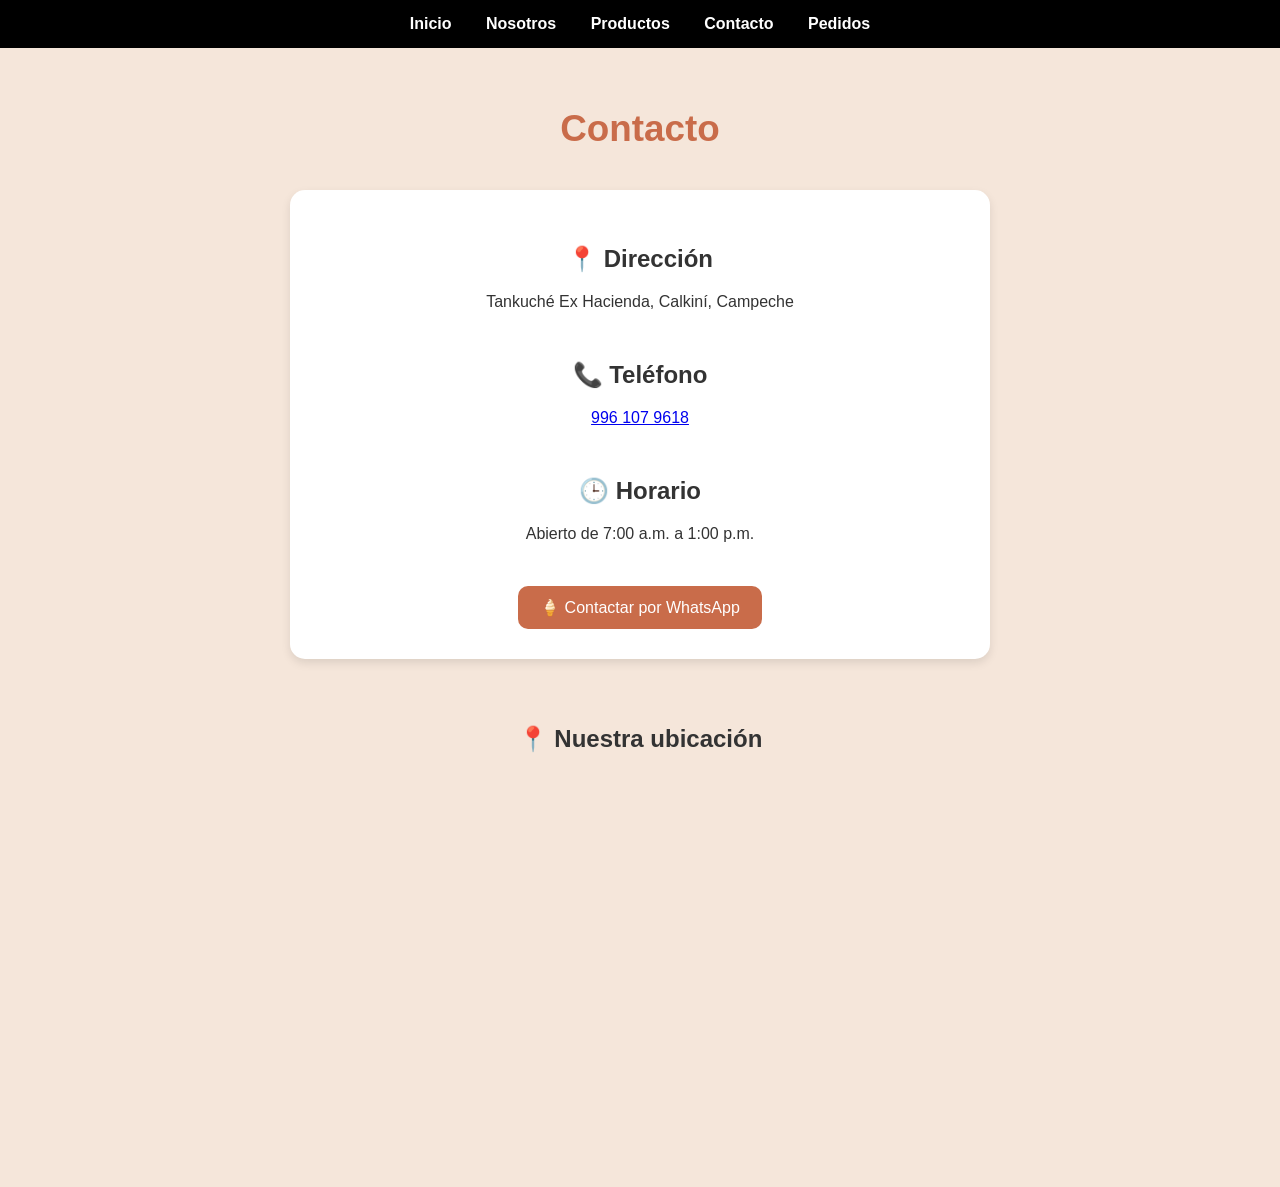
<file: paginas/contactos.html>
<!DOCTYPE html>
<html lang="es">

<head>

<meta charset="UTF-8">
<meta name="viewport" content="width=device-width, initial-scale=1.0">

<title>Contacto | Paletería Glark</title>

<link rel="stylesheet" href="../css/estilos.css">

</head>

<body>

<nav>

<a href="../index.html">Inicio</a>
<a href="../paginas/nosotros.html">Nosotros</a>
<a href="../paginas/productos.html">Productos</a>
<a href="../paginas/contactos.html">Contacto</a>
<a href="../paginas/pedidos.html">Pedidos</a>

</nav>

<section id="contacto">

<h2>Contacto</h2>

<div class="card" style="padding:25px; max-width:700px; margin:auto; text-align:center;">

<h3>📍 Dirección</h3>

<p>
Tankuché Ex Hacienda, Calkiní, Campeche
</p>

<h3>📞 Teléfono</h3>

<p>
<a href="tel:9961079618">
996 107 9618
</a>
</p>

<h3>🕒 Horario</h3>

<p>
Abierto de 7:00 a.m. a 1:00 p.m.
</p>

<br>

<button onclick="openWhatsApp()">
🍦 Contactar por WhatsApp
</button>

</div>

<br><br>

<h3 style="text-align:center;">
📍 Nuestra ubicación
</h3>

<iframe
src="https://www.google.com/maps?q=Tankuche,+Calkini,+Campeche&output=embed"
width="100%"
height="350"
style="border:0; border-radius:15px;"
allowfullscreen=""
loading="lazy">
</iframe>

</section>

<script>

function openWhatsApp(){

    let mensaje =
    "Hola, quiero información sobre Paletería Glark 🍦";

    let numero =
    "529961079618";

    let url =
    `https://wa.me/${numero}?text=${encodeURIComponent(mensaje)}`;

    window.open(url, "_blank");

}

</script>

</body>

</html>
</file>
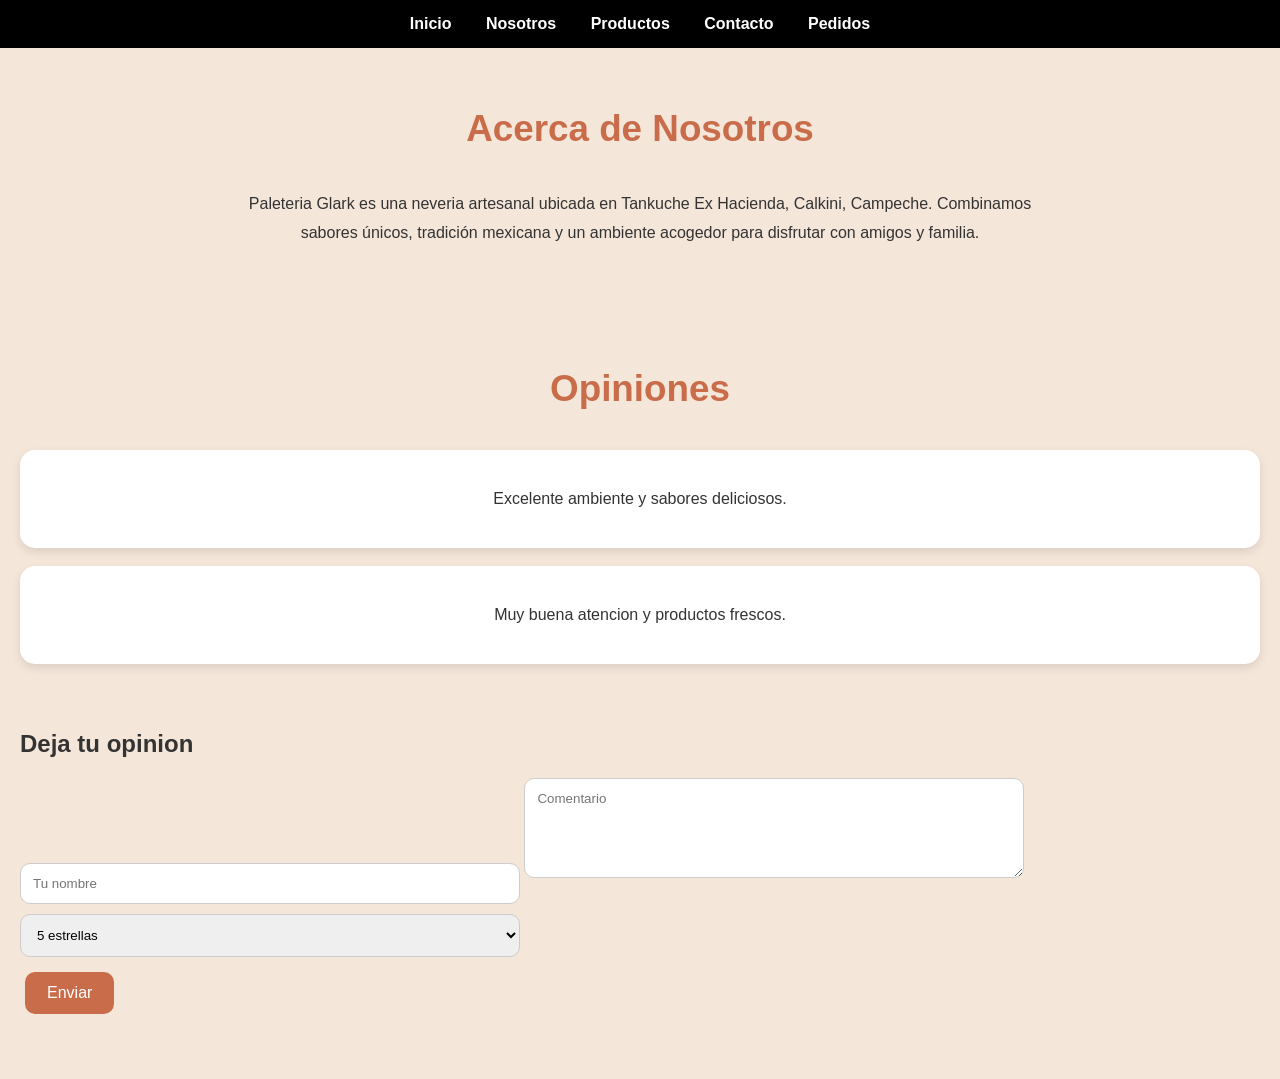
<file: paginas/nosotros.html>
<!DOCTYPE html>
<html lang="es">
<head>
<meta charset="UTF-8">
<meta name="viewport" content="width=device-width, initial-scale=1.0">

<title>Nosotros | Paletería Glark</title>

<link rel="stylesheet" href="../css/estilos.css">
</head>

<body>

<nav>
<a href="../index.html">Inicio</a>
<a href="../paginas/nosotros.html">Nosotros</a>
<a href="../paginas/productos.html">Productos</a>
<a href="../paginas/contactos.html">Contacto</a>
<a href="../paginas/pedidos.html">Pedidos</a>
</nav>

<section>

<h2>Acerca de Nosotros</h2>

<p style="text-align:center; max-width:800px; margin:auto; line-height:1.8;">

Paleteria Glark es una neveria artesanal ubicada en
Tankuche Ex Hacienda, Calkini, Campeche.

Combinamos sabores únicos, tradición mexicana y un ambiente acogedor para disfrutar con amigos y familia.

</p>

</section>

<section>

<h2>Opiniones</h2>

<div class="card" style="padding:20px;">
<p class="rating"></p>
<p>Excelente ambiente y sabores deliciosos.</p>
</div>

<br>

<div class="card" style="padding:20px;">
<p class="rating"></p>
<p>Muy buena atencion y productos frescos.</p>
</div>

<br><br>

<h3>Deja tu opinion</h3>

<input id="name" placeholder="Tu nombre">

<textarea id="comment" placeholder="Comentario"></textarea>

<select id="rating">

<option value="5">5 estrellas</option>
<option value="4">4 estrellas</option>
<option value="3">3 estrellas</option>
<option value="2">2 estrellas</option>
<option value="1">1 estrella</option>

</select>

<br>

<button onclick="addReview()">
Enviar
</button>

<div id="reviews"></div>

</section>
<script>

function addReview(){

    let name =
    document.getElementById("name").value;

    let comment =
    document.getElementById("comment").value;

    let rating =
    document.getElementById("rating").value;

    let reviews =
    document.getElementById("reviews");

    if(name === "" || comment === ""){

        alert("Completa todos los campos");
        return;

    }

    let stars = "";

    for(let i = 0; i < rating; i++){

        stars += "⭐";

    }

    reviews.innerHTML += `

    <div class="card" style="padding:20px; margin-top:20px;">

    <p class="rating">${stars}</p>

    <h4>${name}</h4>

    <p>${comment}</p>

    </div>

    `;

    document.getElementById("name").value = "";
    document.getElementById("comment").value = "";
    document.getElementById("rating").value = "5";

}

</script>


</body>
</html>
</file>
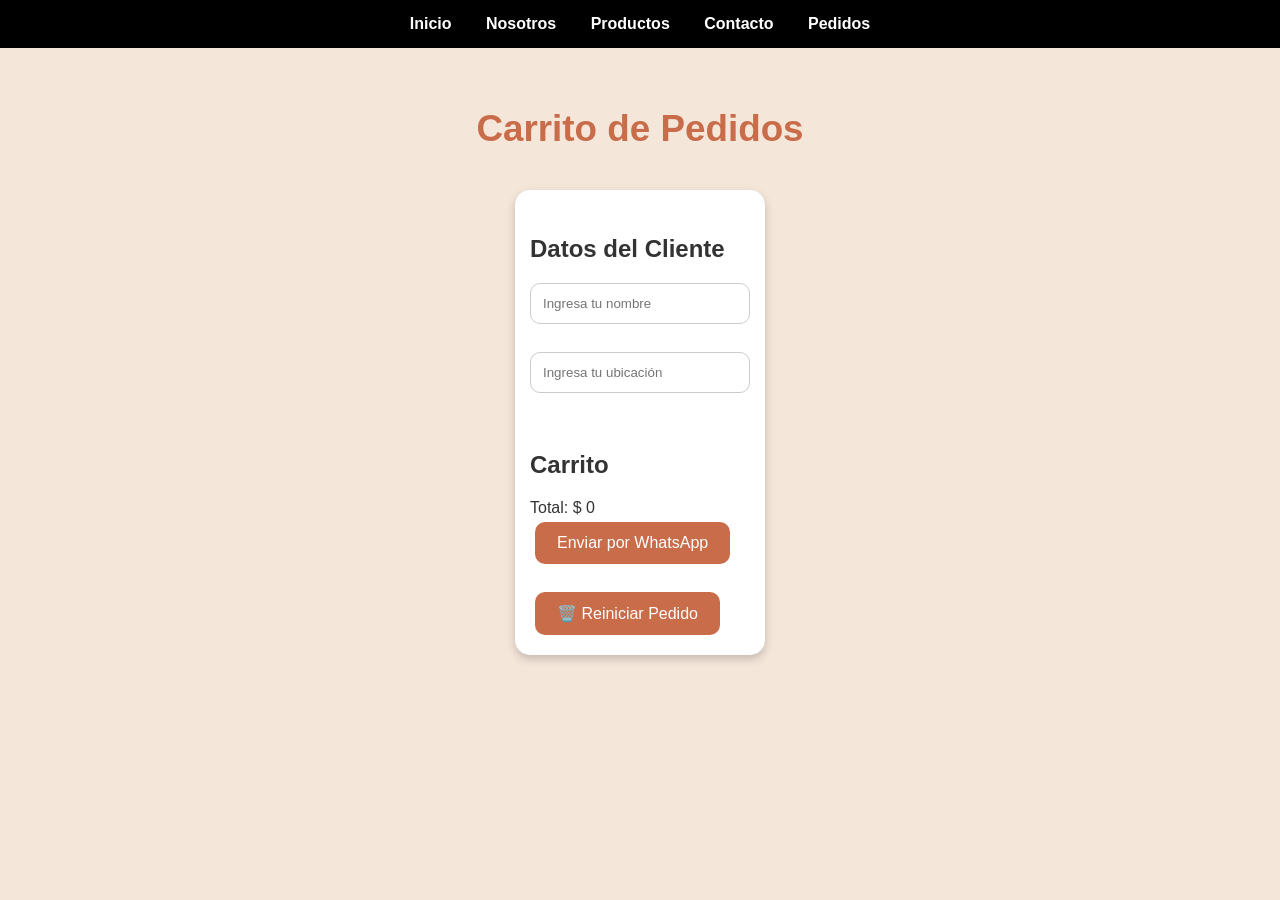
<file: paginas/pedidos.html>
<!DOCTYPE html>
<html lang="es">

<head>
    <meta charset="UTF-8">
    <meta name="viewport" content="width=device-width, initial-scale=1.0">

    <title>Pedidos | Paletería Glark</title>

    <link rel="stylesheet" href="../css/estilos.css">
</head>

<body>

    <nav>
        <a href="../index.html">Inicio</a>
        <a href="../paginas/nosotros.html">Nosotros</a>
        <a href="../paginas/productos.html">Productos</a>
        <a href="../paginas/contactos.html">Contacto</a>
        <a href="../paginas/pedidos.html">Pedidos</a>
    </nav>

    <section>

        <h2>Carrito de Pedidos</h2>

        <div class="cart">

            <h3>Datos del Cliente</h3>

            <input 
                type="text" 
                id="nombre" 
                placeholder="Ingresa tu nombre"
            >

            <br><br>

            <input 
                type="text" 
                id="ubicacion" 
                placeholder="Ingresa tu ubicación"
            >

            <br><br>

            <h3>Carrito</h3>

            <ul id="cart-items"></ul>

            <p>
                Total: $
                <span id="cart-total">0</span>
            </p>

            <button onclick="sendWhatsAppOrder()">
                Enviar por WhatsApp
            </button>

<br><br>

<button onclick="resetCart()">
🗑️ Reiniciar Pedido
</button>

    </section>
        </div>
		



<script>

let cart = JSON.parse(localStorage.getItem("cart")) || [];

function updateCart(){

    let cartItems =
    document.getElementById("cart-items");

    let total =
    document.getElementById("cart-total");

    cartItems.innerHTML = "";

    let totalPrice = 0;

    cart.forEach(item => {

        cartItems.innerHTML += `
        <li>
        ${item.product} - $${item.price}
        </li>
        `;

        totalPrice += item.price;

    });

    total.textContent = totalPrice;

}

function sendWhatsAppOrder(){

    if(cart.length === 0){

        alert("El carrito está vacío");
        return;

    }

    let nombre =
    document.getElementById("nombre").value;

    let ubicacion =
    document.getElementById("ubicacion").value;

    if(nombre === "" || ubicacion === ""){

        alert("Completa tu nombre y ubicación");
        return;

    }

    let message =
    "🍦 Hola, quiero pedir:%0A%0A";

    message +=
    `👤 Nombre: ${nombre}%0A`;

    message +=
    `📍 Ubicación: ${ubicacion}%0A%0A`;

    let total = 0;

    cart.forEach(item => {

        message +=
        `• ${item.product} - $${item.price}%0A`;

        total += item.price;

    });

    message +=
    `%0A💰 Total: $${total}`;

    window.open(
    `https://wa.me/529961079618?text=${message}`,
    "_blank"
    );

}

updateCart();

</script>

<script>

function resetCart(){

    localStorage.removeItem("cart");

    cart = [];

    updateCart();

    alert("El pedido fue reiniciado");

}

</script>

</body>

</html>
</file>
<file: css/estilos.css>
:root{
  --primary:#c96c4a;
  --secondary:#f5e6da;
  --dark:#1c1c1c;
  --light:#ffffff;
}

*{
  margin:0;
  padding:0;
  box-sizing:border-box;
}

body{
  font-family:'Poppins', sans-serif;
  background:var(--secondary);
  color:#333;
  transition:0.3s;
}

body.dark{
  background:#1c1c1c;
  color:white;
}

nav{
  background:black;
  padding:15px;
  text-align:center;
}

nav a{
  color:white;
  text-decoration:none;
  margin:0 15px;
  font-weight:bold;
}

header{
  background:
  linear-gradient(rgba(0,0,0,.5),rgba(0,0,0,.5)),
  url('../imagenes/logo.jpeg');

  background-size:cover;
  background-position:center;
  color:white;
  text-align:center;
  padding:120px 20px;
}

header h1{
  font-family:'Playfair Display', serif;
  font-size:4rem;
  margin-bottom:10px;
}

header p{
  font-size:1.2rem;
  margin-bottom:15px;
}

.rating{
  color:gold;
  font-size:1.2rem;
}

button{
  background:var(--primary);
  color:white;
  border:none;
  padding:12px 22px;
  border-radius:10px;
  cursor:pointer;
  margin:5px;
  font-size:1rem;
  transition:0.3s;
}

button:hover{
  transform:scale(1.05);
  opacity:0.9;
}

.toggle{
  position:fixed;
  top:15px;
  right:15px;
  z-index:1000;
}

section{
  padding:60px 20px;
}

h2{
  text-align:center;
  margin-bottom:40px;
  font-size:2.3rem;
  color:var(--primary);
}

h3{
  margin:30px 0 20px;
  font-size:1.5rem;
}

.cards{
  display:grid;
  grid-template-columns:repeat(auto-fit,minmax(250px,1fr));
  gap:25px;
}

.card{
  background:white;
  border-radius:15px;
  overflow:hidden;
  box-shadow:0 4px 10px rgba(0,0,0,.1);
  transition:0.3s;
  text-align:center;
}

.card:hover{
  transform:translateY(-8px);
}

.card img{
  width:100%;
  height:220px;
  object-fit:cover;
}

.card h4{
  margin:15px 0 10px;
  color:var(--primary);
}

.card p{
  padding:0 15px 20px;
}

body.dark .card{
  background:#2c2c2c;
  color:white;
}

.gallery{
  display:flex;
  justify-content:center;
  align-items:center;
  flex-wrap:wrap;
  gap:20px;
}

.gallery img{
  width:220px;
  height:220px;
  object-fit:cover;
  border-radius:15px;
  box-shadow:0 4px 10px rgba(0,0,0,.2);
  transition:0.3s;
}

.gallery img:hover{
  transform:scale(1.05);
}

input,
textarea,
select{
  width:100%;
  max-width:500px;
  padding:12px;
  border-radius:10px;
  border:1px solid #ccc;
  margin-bottom:10px;
  font-family:'Poppins', sans-serif;
}

textarea{
  resize:vertical;
  min-height:100px;
}

iframe{
  border:none;
  border-radius:15px;
}

footer{
  background:black;
  color:white;
  text-align:center;
  padding:20px;
}

.cart{
  background:white;
  padding:15px;
  border-radius:15px;
  box-shadow:0 4px 10px rgba(0,0,0,.2);
  width:250px;
  margin:auto;
}

body.dark .cart{
  background:#2c2c2c;
  color:white;
}

@media(max-width:768px){

  header h1{
    font-size:2.5rem;
  }

  h2{
    font-size:1.8rem;
  }

}
</file>
